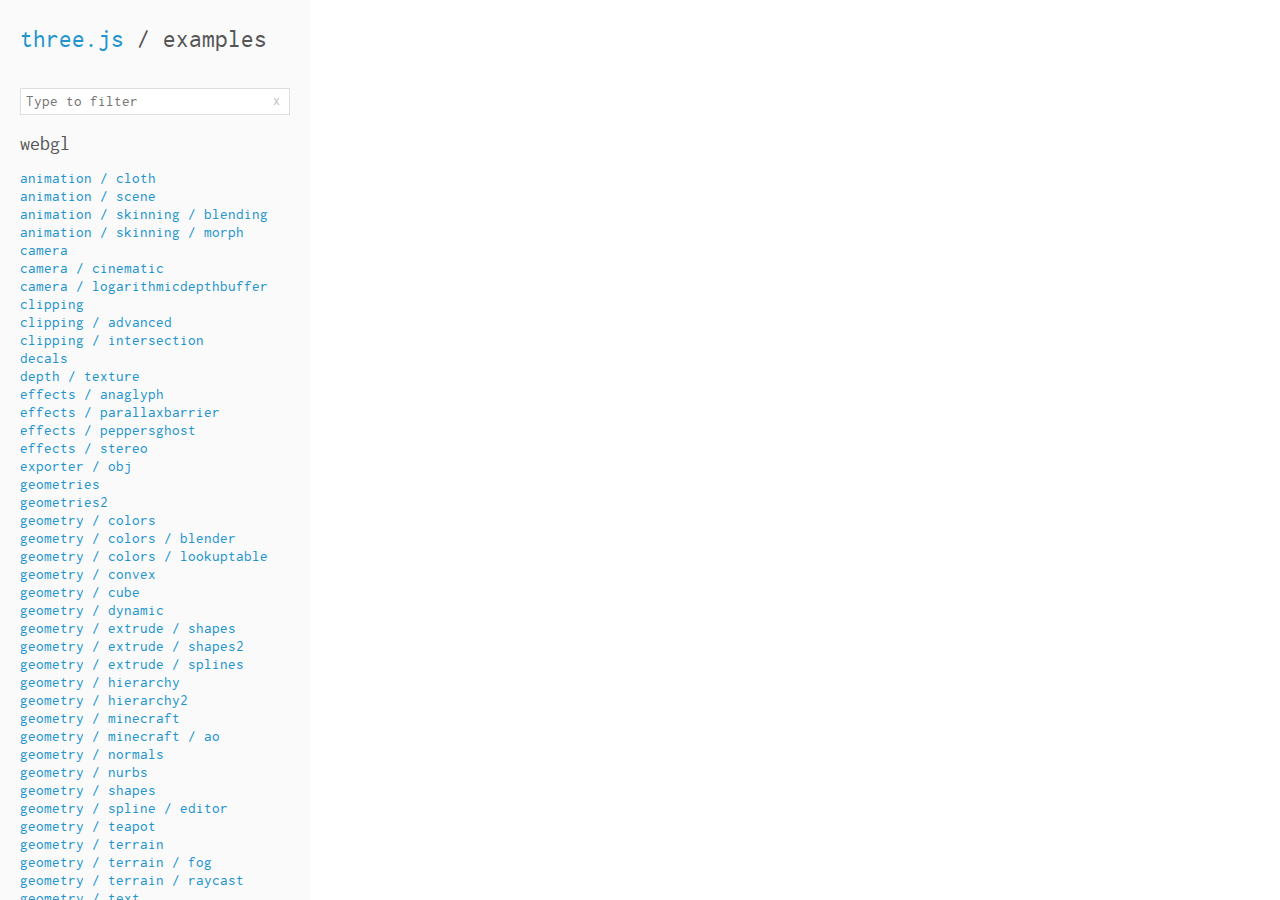
<file: three.js-master/examples/index.html>
<!DOCTYPE html>
<html lang="en">
	<head>
		<title>three.js / examples</title>
		<meta charset="utf-8">
		<meta name="viewport" content="width=device-width, user-scalable=no, minimum-scale=1.0, maximum-scale=1.0">
		<style>

			@font-face {
				font-family: 'inconsolata';
				src: url('files/inconsolata.woff') format('woff');
				font-weight: normal;
				font-style: normal;
			}

			* {
				box-sizing: border-box;
			}

			html {
				height: 100%;
			}

			body {
				background-color: #ffffff;
				margin: 0px;
				height: 100%;
				color: #555;
				font-family: 'inconsolata';
				font-size: 15px;
				line-height: 18px;
				overflow: hidden;
			}

			h1 {
				margin-top: 30px;
				margin-bottom: 40px;
				margin-left: 20px;
				font-size: 25px;
				font-weight: normal;
			}

			h2 {
				font-size: 20px;
				font-weight: normal;
			}

			a {
				color: #2194CE;
				text-decoration: none;
			}

			#panel {
				position: fixed;
				left: 0px;
				width: 310px;
				height: 100%;
				overflow: auto;
				background: #fafafa;
			}

			#panel #content {
				padding: 0px 20px 20px 20px;
			}

			#panel #content .link {
				color: #2194CE;
				text-decoration: none;
				cursor: pointer;
				display: block;
			}

			#panel #content .selected {
				color: #ff0000;
			}

			#panel #content .link:hover {
				text-decoration: underline;
			}

			#viewer {
				position: absolute;
				border: 0px;
				left: 310px;
				width: calc(100% - 310px);
				height: 100%;
				overflow: auto;
			}

			#button {
				position: fixed;
				bottom: 20px;
				right: 20px;
				padding: 8px;
				color: #fff;
				background-color: #555;
				opacity: 0.7;
			}

			#button:hover {
				cursor: pointer;
				opacity: 1;
			}

			.filterBlock{
				margin: 20px;
				position: relative;
			}

			.filterBlock p {
				margin: 0;
			}

			#filterInput {
				width: 100%;
				padding: 5px;
				font-family: inherit;
				font-size: 15px;
				outline: none;
				border: 1px solid #dedede;
			}

			#filterInput:focus{
				border: 1px solid #2194CE;
			}

			#clearFilterButton {
				position: absolute;
				right: 6px;
				top: 50%;
				margin-top: -8px;
				width: 16px;
				height: 16px;
				font-size: 14px;
				color: grey;
				text-align: center;
				line-height: 0;
				padding-top: 7px;
				opacity: .5;
			}

			#clearFilterButton:hover {
				opacity: 1;
			}

			.filtered {
				display: none !important;
			}

			#panel li b {
				font-weight: bold;
			}

			/* mobile */

			#expandButton {
				display: none;
				position: absolute;
				right: 20px;
				top: 12px;
				width: 32px;
				height: 32px;
			}

			#expandButton span {
				height: 2px;
				background-color: #2194CE;
				width: 16px;
				position: absolute;
				left: 8px;
				top: 10px;
			}

			#expandButton span:nth-child(1) {
				top: 16px;
			}

			#expandButton span:nth-child(2) {
				top: 22px;
			}

			@media all and ( max-width: 640px ) {
				h1{
					margin-top: 20px;
					margin-bottom: 20px;
				}
				#panel{
					position: absolute;
					left: 0;
					top: 0;
					height: 480px;
					width: 100%;
					right: 0;
					z-index: 100;
					overflow: hidden;
					border-bottom: 1px solid #dedede;
				}
				#content{
					position: absolute;
					left: 0;
					top: 90px;
					right: 0;
					bottom: 0;
					font-size: 17px;
					line-height: 22px;
					overflow: auto;
				}
				#viewer{
					position: absolute;
					left: 0;
					top: 56px;
					width: 100%;
					height: calc(100% - 56px);
				}
				#expandButton{
					display: block;
				}
				#panel.collapsed{
					height: 56px;
				}
			}

		</style>
	</head>
	<body>

		<div id="panel" class="collapsed">
			<h1><a href="http://threejs.org">three.js</a> / examples</h1>
			<a id="expandButton" href="#">
				<span></span>
				<span></span>
				<span></span>
			</a>
			<div class="filterBlock" >
				<input type="text" id="filterInput" placeholder="Type to filter"/>
				<a href="#" id="clearFilterButton" >x</a>
			</div>
			<div id="content"></div>
		</div>
		<iframe id="viewer" name="viewer" allowfullscreen allowvr onmousewheel=""></iframe>

		<script src="files.js"></script>

		<script>

		function extractQuery() {
			var p = window.location.search.indexOf( '?q=' );
			if( p !== -1 ) {
				return window.location.search.substr( 3 );
			}
			return ''
		}

		var panel = document.getElementById( 'panel' );
		var content = document.getElementById( 'content' );
		var viewer = document.getElementById( 'viewer' );

		var filterInput = document.getElementById( 'filterInput' );
		var clearFilterButton = document.getElementById( 'clearFilterButton' );

		var expandButton = document.getElementById( 'expandButton' );
		expandButton.addEventListener( 'click', function ( event ) {
			panel.classList.toggle( 'collapsed' );
			event.preventDefault();
		} );

		// iOS iframe auto-resize workaround

		if ( /(iPad|iPhone|iPod)/g.test( navigator.userAgent ) ) {

			viewer.style.width = getComputedStyle( viewer ).width;
			viewer.style.height = getComputedStyle( viewer ).height;
			viewer.setAttribute( 'scrolling', 'no' );

		}

		var container = document.createElement( 'div' );
		content.appendChild( container );

		var button = document.createElement( 'div' );
		button.id = 'button';
		button.textContent = 'View source';
		button.addEventListener( 'click', function ( event ) {

			window.open( 'https://github.com/mrdoob/three.js/blob/master/examples/' + selected + '.html' );

		}, false );
		button.style.display = 'none';
		document.body.appendChild( button );

		var links = {};
		var selected = null;

		for ( var key in files ) {

			var section = files[ key ];

			var header = document.createElement( 'h2' );
			header.textContent = key;
			header.setAttribute( 'data-category', key );
			container.appendChild( header );

			for ( var i = 0; i < section.length; i ++ ) {

				( function ( file ) {

					var name = getName( file );

					var link = document.createElement( 'a' );
					link.className = 'link';
					link.textContent = name;
					link.href = file + '.html';
					link.setAttribute( 'target', 'viewer' );
					link.addEventListener( 'click', function ( event ) {

						if ( event.button === 0 ) {

							selectFile( file );

						}

					} );
					container.appendChild( link );

					links[ file ] = link;

				} )( section[ i ] );

			}

		}

		function loadFile( file ) {

			selectFile( file );
			viewer.src = file + '.html';

		}

		function selectFile( file ) {

			if ( selected !== null ) links[ selected ].classList.remove( 'selected' );

			links[ file ].classList.add( 'selected' );

			window.location.hash = file;
			viewer.focus();

			button.style.display = '';
			panel.classList.toggle( 'collapsed' );

			selected = file;

		}

		if ( window.location.hash !== '' ) {

			loadFile( window.location.hash.substring( 1 ) );

		}

		// filter

		filterInput.addEventListener( 'input', function( e ) {

			updateFilter();

		} );

		clearFilterButton.addEventListener( 'click', function( e ) {

			filterInput.value = '';
			updateFilter();
			e.preventDefault();

		} );

		function updateFilter() {

			var v = filterInput.value;
			if( v !== '' ) {
				window.history.replaceState( {} , '', '?q=' + v );
			} else {
				window.history.replaceState( {} , '', window.location.pathname );
			}
			if( selected ) window.location.hash = selected;

			var exp = new RegExp( v, 'gi' );

			for ( var key in files ) {

				var section = files[ key ];

				for ( var i = 0; i < section.length; i ++ ) {

					filterExample( section[ i ], exp );

				}

			}

			layoutList();

		}

		function filterExample( file, exp ){

			var link = links[ file ];
			var name = getName( file );
			var res = file.match( exp );
			var text;

			if ( res && res.length > 0 ) {

				link.classList.remove( 'filtered' );

				for( var i = 0; i < res.length; i++ ) {
					text = name.replace( res[ i ], '<b>' + res[ i ] + '</b>' );
				}

				link.innerHTML = text;

			} else {

				link.classList.add( 'filtered' );
				link.innerHTML = name;

			}
		}

		function getName( file ) {

			var name = file.split( '_' );
			name.shift();
			return name.join( ' / ' );

		}

		function layoutList() {

			for ( var key in files ) {

				var collapsed = true;

				var section = files[ key ];

				for ( var i = 0; i < section.length; i ++ ) {

					var file = section[ i ];

					if( !links[ file ].classList.contains( 'filtered' ) ){

						collapsed = false;
						break;

					}

				}

				var element = document.querySelector( 'h2[data-category="' + key + '"]' );

				if( collapsed ){

					element.classList.add( 'filtered' );

				} else {

					element.classList.remove( 'filtered' );

				}

			}

		}

		filterInput.value = extractQuery();
		updateFilter( )

		</script>

	</body>
</html>
</file>
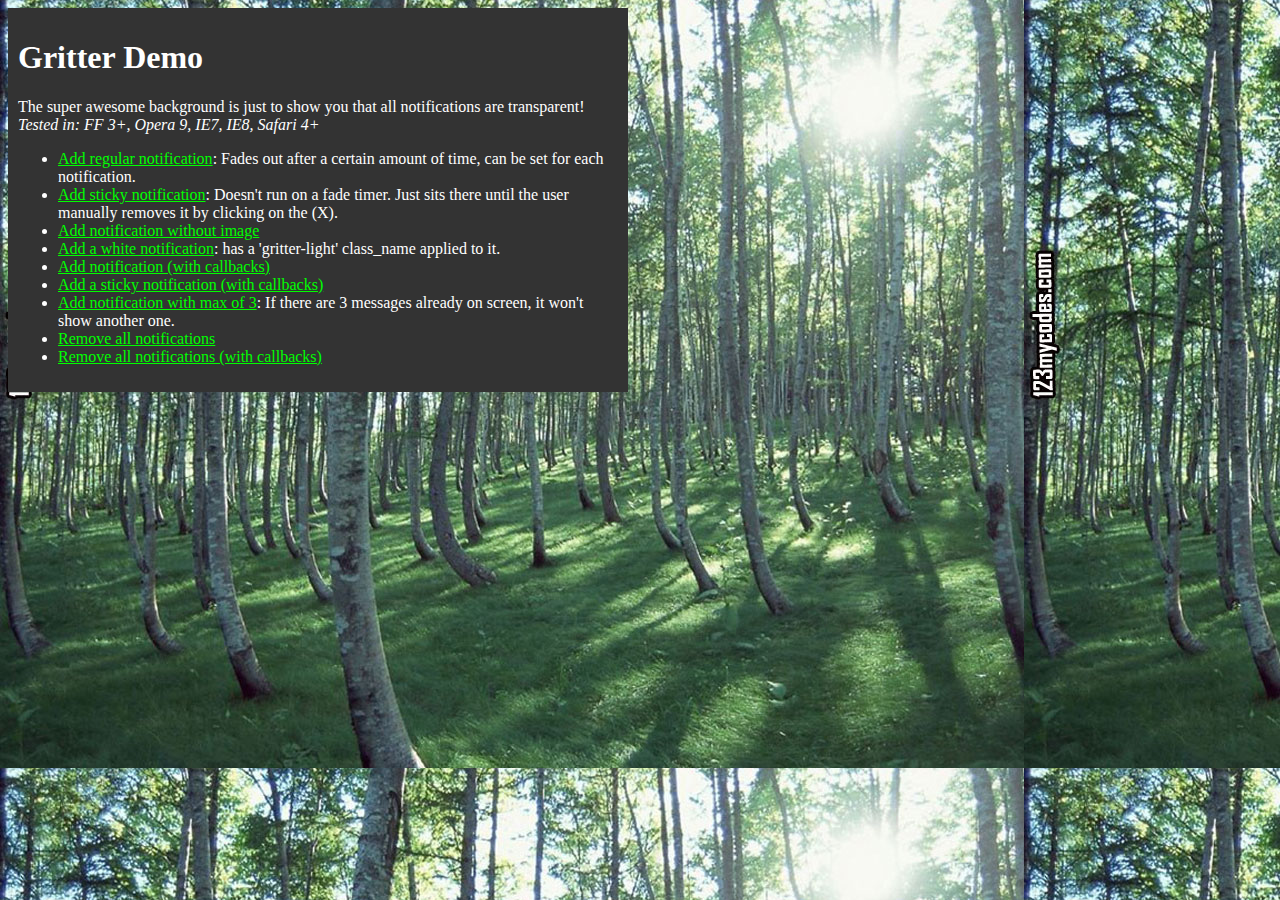
<file: public/assets/lib/jquery.gritter/index.html>
<!DOCTYPE html PUBLIC "-//W3C//DTD XHTML 1.0 Transitional//EN" "http://www.w3.org/TR/xhtml1/DTD/xhtml1-transitional.dtd">
<html xmlns="http://www.w3.org/1999/xhtml">
<head>
<title>Gritter demo for jQuery - boedesign.com</title>
<meta http-equiv="Content-Type" content="text/html; charset=utf-8" />
<link rel="stylesheet" type="text/css" href="css/jquery.gritter.css" />
<script type="text/javascript" src="http://www.google.com/jsapi"></script>
<script type="text/javascript">google.load('jquery', '1.7.1');</script>
<script type="text/javascript" src="js/jquery.gritter.js"></script>
<style type="text/css">
	body {
		background:#222 url(images/trees.jpg);
		color:#fff;
	}
	a {
		color:#00ff00;
	}
	#container {
		width:600px;
		background:#333;
		padding:10px;
	}
</style>
</head>


<body>
<div id="container">
	<h1>Gritter Demo</h1>
	<p>
		The super awesome background is just to show you that all notifications are transparent!
		<em>Tested in: FF 3+, Opera 9, IE7, IE8, Safari 4+</em>
	</p>
	<ul>
		<li>
			<a href="#" id="add-regular">Add regular notification</a>: Fades out after a certain amount of time, can be set for each notification.
		</li>
		<li>
			<a href="#" id="add-sticky">Add sticky notification</a>: Doesn't run on a fade timer.  Just sits there until the user manually removes it by clicking on the (X).
		</li>
		<li>
			<a href="#" id="add-without-image">Add notification without image</a>
		</li>
        <li>
            <a href="#" id="add-gritter-light">Add a white notification</a>: has a 'gritter-light' class_name applied to it.
        </li>
		<li>
			<a href="#" id="add-with-callbacks">Add notification (with callbacks)</a>
		</li>
		<li>
			<a href="#" id="add-sticky-with-callbacks">Add a sticky notification (with callbacks)</a>
		</li>
        <li>
            <a href="#" id="add-max">Add notification with max of 3</a>: If there are 3 messages already on screen, it won't show another one.
        </li>
		<li>
			<a href="#" id="remove-all">Remove all notifications</a>
		</li>
		<li>
			<a href="#" id="remove-all-with-callbacks">Remove all notifications (with callbacks)</a>
		</li>
	</ul>
</div>

<script type="text/javascript">

	$(function(){

		// global setting override
        /*
		$.extend($.gritter.options, {
		    class_name: 'gritter-light', // for light notifications (can be added directly to $.gritter.add too)
		    position: 'bottom-left', // possibilities: bottom-left, bottom-right, top-left, top-right
			fade_in_speed: 100, // how fast notifications fade in (string or int)
			fade_out_speed: 100, // how fast the notices fade out
			time: 3000 // hang on the screen for...
		});
        */

		$('#add-sticky').click(function(){

			var unique_id = $.gritter.add({
				// (string | mandatory) the heading of the notification
				title: 'This is a sticky notice!',
				// (string | mandatory) the text inside the notification
				text: 'Lorem ipsum dolor sit amet, consectetur adipiscing elit. Vivamus eget tincidunt velit. Cum sociis natoque penatibus et <a href="#" style="color:#ccc">magnis dis parturient</a> montes, nascetur ridiculus mus.',
				// (string | optional) the image to display on the left
				image: 'http://s3.amazonaws.com/twitter_production/profile_images/132499022/myface_bigger.jpg',
				// (bool | optional) if you want it to fade out on its own or just sit there
				sticky: true,
				// (int | optional) the time you want it to be alive for before fading out
				time: '',
				// (string | optional) the class name you want to apply to that specific message
				class_name: 'my-sticky-class'
			});

			// You can have it return a unique id, this can be used to manually remove it later using
			/*
			setTimeout(function(){

				$.gritter.remove(unique_id, {
					fade: true,
					speed: 'slow'
				});

			}, 6000)
			*/

			return false;

		});

		$('#add-regular').click(function(){

			$.gritter.add({
				// (string | mandatory) the heading of the notification
				title: 'This is a regular notice!',
				// (string | mandatory) the text inside the notification
				text: 'This will fade out after a certain amount of time. Vivamus eget tincidunt velit. Cum sociis natoque penatibus et <a href="#" style="color:#ccc">magnis dis parturient</a> montes, nascetur ridiculus mus.',
				// (string | optional) the image to display on the left
				image: 'http://a0.twimg.com/profile_images/59268975/jquery_avatar_bigger.png',
				// (bool | optional) if you want it to fade out on its own or just sit there
				sticky: false,
				// (int | optional) the time you want it to be alive for before fading out
				time: ''
			});

			return false;

		});

        $('#add-max').click(function(){

            $.gritter.add({
                // (string | mandatory) the heading of the notification
                title: 'This is a notice with a max of 3 on screen at one time!',
                // (string | mandatory) the text inside the notification
                text: 'This will fade out after a certain amount of time. Vivamus eget tincidunt velit. Cum sociis natoque penatibus et <a href="#" style="color:#ccc">magnis dis parturient</a> montes, nascetur ridiculus mus.',
                // (string | optional) the image to display on the left
                image: 'http://a0.twimg.com/profile_images/59268975/jquery_avatar_bigger.png',
                // (bool | optional) if you want it to fade out on its own or just sit there
                sticky: false,
                // (function) before the gritter notice is opened
                before_open: function(){
                    if($('.gritter-item-wrapper').length == 3)
                    {
                        // Returning false prevents a new gritter from opening
                        return false;
                    }
                }
            });

            return false;

        });

		$('#add-without-image').click(function(){

			$.gritter.add({
				// (string | mandatory) the heading of the notification
				title: 'This is a notice without an image!',
				// (string | mandatory) the text inside the notification
				text: 'This will fade out after a certain amount of time. Vivamus eget tincidunt velit. Cum sociis natoque penatibus et <a href="#" style="color:#ccc">magnis dis parturient</a> montes, nascetur ridiculus mus.'
			});

			return false;
		});

        $('#add-gritter-light').click(function(){

            $.gritter.add({
                // (string | mandatory) the heading of the notification
                title: 'This is a light notification',
                // (string | mandatory) the text inside the notification
                text: 'Just add a "gritter-light" class_name to your $.gritter.add or globally to $.gritter.options.class_name',
                class_name: 'gritter-light'
            });

            return false;
        });

		$('#add-with-callbacks').click(function(){

			$.gritter.add({
				// (string | mandatory) the heading of the notification
				title: 'This is a notice with callbacks!',
				// (string | mandatory) the text inside the notification
				text: 'The callback is...',
				// (function | optional) function called before it opens
				before_open: function(){
					alert('I am called before it opens');
				},
				// (function | optional) function called after it opens
				after_open: function(e){
					alert("I am called after it opens: \nI am passed the jQuery object for the created Gritter element...\n" + e);
				},
				// (function | optional) function called before it closes
				before_close: function(e, manual_close){
                    var manually = (manual_close) ? 'The "X" was clicked to close me!' : '';
					alert("I am called before it closes: I am passed the jQuery object for the Gritter element... \n" + manually);
				},
				// (function | optional) function called after it closes
				after_close: function(e, manual_close){
                    var manually = (manual_close) ? 'The "X" was clicked to close me!' : '';
					alert('I am called after it closes. ' + manually);
				}
			});

			return false;
		});

		$('#add-sticky-with-callbacks').click(function(){

			$.gritter.add({
				// (string | mandatory) the heading of the notification
				title: 'This is a sticky notice with callbacks!',
				// (string | mandatory) the text inside the notification
				text: 'Sticky sticky notice.. sticky sticky notice...',
				// Stickeh!
				sticky: true,
				// (function | optional) function called before it opens
				before_open: function(){
					alert('I am a sticky called before it opens');
				},
				// (function | optional) function called after it opens
				after_open: function(e){
					alert("I am a sticky called after it opens: \nI am passed the jQuery object for the created Gritter element...\n" + e);
				},
				// (function | optional) function called before it closes
				before_close: function(e){
					alert("I am a sticky called before it closes: I am passed the jQuery object for the Gritter element... \n" + e);
				},
				// (function | optional) function called after it closes
				after_close: function(){
					alert('I am a sticky called after it closes');
				}
			});

			return false;

		});

		$("#remove-all").click(function(){

			$.gritter.removeAll();
			return false;

		});

		$("#remove-all-with-callbacks").click(function(){

			$.gritter.removeAll({
				before_close: function(e){
					alert("I am called before all notifications are closed.  I am passed the jQuery object containing all  of Gritter notifications.\n" + e);
				},
				after_close: function(){
					alert('I am called after everything has been closed.');
				}
			});
			return false;

		});


	});
</script>

</body>
</html>
</file>
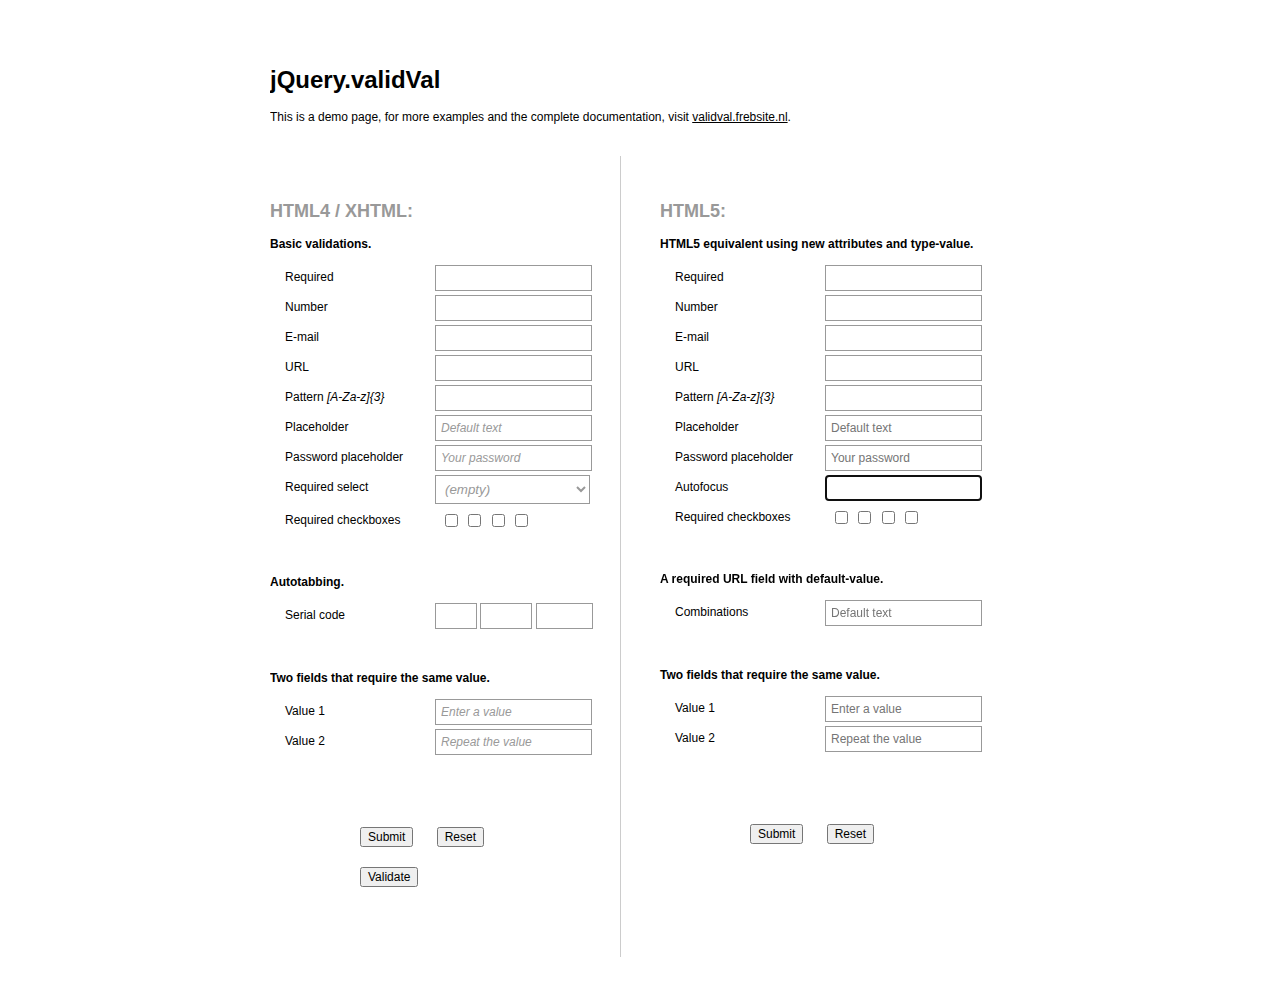
<file: public/assets/lib/validVal/index.html>
<!DOCTYPE html><html xmlns="http://www.w3.org/1999/xhtml">	<head>		<meta http-equiv="content-type" content="text/html;charset=iso-8859-1" />		<title>validVal</title>		<script type="text/javascript" src="http://code.jquery.com/jquery-1.9.1.js"></script>		<script type="text/javascript" src="js/jquery.validVal.min.js"></script>		<script type="text/javascript" src="js/jquery.validVal-customValidations.js"></script>		<script type="text/javascript" src="js/jquery.validVal-debugger.js"></script>		<script type="text/javascript">			$(function() {				$('form[name="form1"]').validVal().validValDebug();				$('form[name="form2"]').validVal();			});		</script>		<style type="text/css" media="all">			* {				color: #000;			}			input[type='text'],			input[type='password'],			input[type='number'],			input[type='email'],			input[type='url'],			textarea, select			{ 				background-color: #fff; 				border: solid 1px #999;				width: 145px;				padding: 5px;			}			textarea			{				height: 100px; 			}			select			{ 				width: 155px; 			}			input[maxlength='3'] {	width: 30px;	}			input[maxlength='4'] {	width: 40px;	}			input[maxlength='5'] {	width: 45px;	}			input[type='text'].focus,			input[type='password'].focus,			input[type='number'].focus,			input[type='email'].focus,			input[type='url'].focus,			textarea.focus,			select.focus			{ 				border-color: #000; 			}			input[type='text'].inactive,			input[type='number'].inactive,			input[type='email'].inactive,			input[type='url'].inactive,			textarea.inactive,			select.inactive,			option.inactive			{				color: #999;				font-style: italic;			}			input[type='text'].invalid,			input[type='password'].invalid,			input[type='number'].invalid,			input[type='email'].invalid,			input[type='url'].invalid, 			textarea.invalid, select.invalid			{				border-color: red;			}						span.checkbox-container			{				border: 1px solid transparent;				display: block;				width: 145px;				padding: 2px 5px;				float: left;			}			span.checkbox-container.invalid			{				border-color: red;			}			select.inactive option			{				color: #000;				font-style: normal;			}			select option.inactive,			select.inactive option.inactive			{				color: #999;				font-style: italic;			}						input[type='submit'] 			{				margin: 0 20px 0 90px;			}			body, p, input			{				font-family: Arial, Helvetica, sans-serif;				font-size: 12px;			}			h2 			{				color: #999;			}			body > div 			{				width: 740px;				margin: 50px auto 0 auto;				overflow: hidden;			}			.column			{				padding: 30px 0 50px 0;				margin: 20px 0;				width: 350px;				float: left;			}			.column.right			{				float: right;			}			.column.left			{				border-right: 1px solid #ccc;			}			.column div			{				padding: 2px 0;			}			.column div:after			{				content: '';				display: block;				clear: both;			}			label			{				width: 150px;				padding: 5px 0 0 15px;				display: block;				float: left;			}		</style>	</head>	<body>		<div>			<h1>jQuery.validVal</h1>			<p>This is a demo page, for more examples and the complete documentation, visit <a href="http://validval.frebsite.nl" target="_blank">validval.frebsite.nl</a>.</p>			<form class="column left" name="form1">				<h2>HTML4 / XHTML:</h2>				<p><strong>Basic validations.</strong></p>				<div>					<label for="i1">Required</label>					<input id="i1" name="required" type="text" value="" class="required" size="24" />				</div>				<div>					<label for="i2">Number</label>					<input id="i2" name="number" type="text" value="" class="number" size="24" />				</div>				<div>					<label for="i3">E-mail</label>					<input id="i3" name="email" type="text" value="" class="email" size="24" />				</div>				<div>					<label for="i4">URL</label>					<input id="i4" name="url" type="text" value="" class="url" size="24" />				</div>				<div>					<label for="i5">Pattern <em>[A-Za-z]{3}</em></label>					 <input id="i5" name="pattern" type="text" value="" alt="/[A-Za-z]{3}/" class="pattern" size="24" />				</div>				<div>					<label for="i6">Placeholder</label>					<input id="i6" name="placeholder" type="text" value="Default text" class="placeholder" size="24" />				</div>				<div>					<label for="i7">Password placeholder</label>					<input id="i7" name="password" type="password" value="Your password" class="placeholder" size="24" />				</div>				<div>					<label for="i8">Required select</label>					<select id="i8" class="required placeholder" name="select" size="1">						<option value="">(empty)</option>						<option value="a">A</option>						<option value="b">B</option>						<option value="c">C</option>						<option value="d">D</option>					</select>				</div>				<div>					<label for="i9">Required checkboxes</label>					<span class="checkbox-container">						<input type="checkbox" class="requiredgroup:cbx" name="cbx1" value="a" id="i9" />						<input type="checkbox" class="requiredgroup:cbx" name="cbx2" value="b" />						<input type="checkbox" class="requiredgroup:cbx" name="cbx3" value="c" />						<input type="checkbox" class="requiredgroup:cbx" name="cbx4" value="d" />					</span>				</div>				<br />				<br />				<p><strong>Autotabbing.</strong></p>				<div>					<label for="i10">Serial code</label>					<input name="serial1" type="text" value="" size="3" maxlength="3" tabindex="1" class="autotab" id="i10" />					<input name="serial2" type="text" value="" size="4" maxlength="4" tabindex="2" class="autotab" />					<input name="serial3" type="text" value="" size="5" maxlength="5" tabindex="3" />				</div>				<br />				<br />				<p><strong>Two fields that require the same value.</strong></p>				<div>					<label for="i11">Value 1</label>					<input id="i11" name="value1" type="text" value="Enter a value" class="placeholder" size="24" />				</div>				<div>					<label for="i12">Value 2</label>					<input id="i12" name="value2" type="text" value="Repeat the value" class="placeholder corresponding:value1" size="24" />				</div>				<br />				<br />				<br />				<br />				<br />				<input type="submit" value="Submit" />				<input type="reset" value="Reset" />			</form>			<form class="column right" name="form2">				<h2>HTML5:</h2>				<p><strong>HTML5 equivalent using new attributes and type-value.</strong></p>				<div>					<label for="i51">Required</label>					<input id="i51" name="required5" required type="text" value="" size="24" />				</div>				<div>					<label for="i52">Number</label>					<input id="i52" name="number5" type="number" value="" size="24" />				</div>				<div>					<label for="i53">E-mail</label>					<input id="i53" name="email5" type="email" value="" size="24" />				</div>				<div>					<label for="i54">URL</label>					<input id="i54" name="url5" type="url" value="" size="24" />				</div>				<div>					<label for="i55">Pattern <em>[A-Za-z]{3}</em></label>					<input id="i55" name="pattern5" pattern="[A-Za-z]{3}" type="text" value="" size="24" />				</div>				<div>					<label for="i56">Placeholder</label>					<input id="i56" name="placeholder5" placeholder="Default text" type="text" value="" size="24" />				</div>				<div>					<label for="i57">Password placeholder</label>					<input id="i57" name="password5" placeholder="Your password" type="password" value="" size="24" />				</div>				<div>					<label for="i58">Autofocus</label>					<input id="i58" name="autofocus5" autofocus type="text" value="" size="24" />				</div>				<div>					<label for="i59">Required checkboxes</label>					<span class="checkbox-container">						<input type="checkbox" data-vv-requiredgroup="cbx5" name="cbx51" value="a" id="i59" />						<input type="checkbox" data-vv-requiredgroup="cbx5" name="cbx52" value="b" />						<input type="checkbox" data-vv-requiredgroup="cbx5" name="cbx53" value="c" />						<input type="checkbox" data-vv-requiredgroup="cbx5" name="cbx54" value="d" />					</span>				</div>				<br />				<br />					<p><strong>A required URL field with default-value.</strong></p>					<div>						<label for="i60">Combinations</label>						<input id="i60" name="combinations5" type="url" placeholder="Default text" required size="24" />					</div>				<br />				<br />				<p><strong>Two fields that require the same value.</strong></p>				<div>					<label for="i61">Value 1</label>					<input id="i61" name="value51" type="text" placeholder="Enter a value" value="" size="24" />				</div>				<div>					<label for="i62">Value 2</label>					<input id="i62" name="value52" type="text" placeholder="Repeat the value" value="" data-vv-corresponding="value51" size="24" />				</div>				<br />				<br />				<br />				<br />				<br />				<input type="submit" value="Submit" />				<input type="reset" value="Reset" />			</form>		</div>	</body></html>
</file>
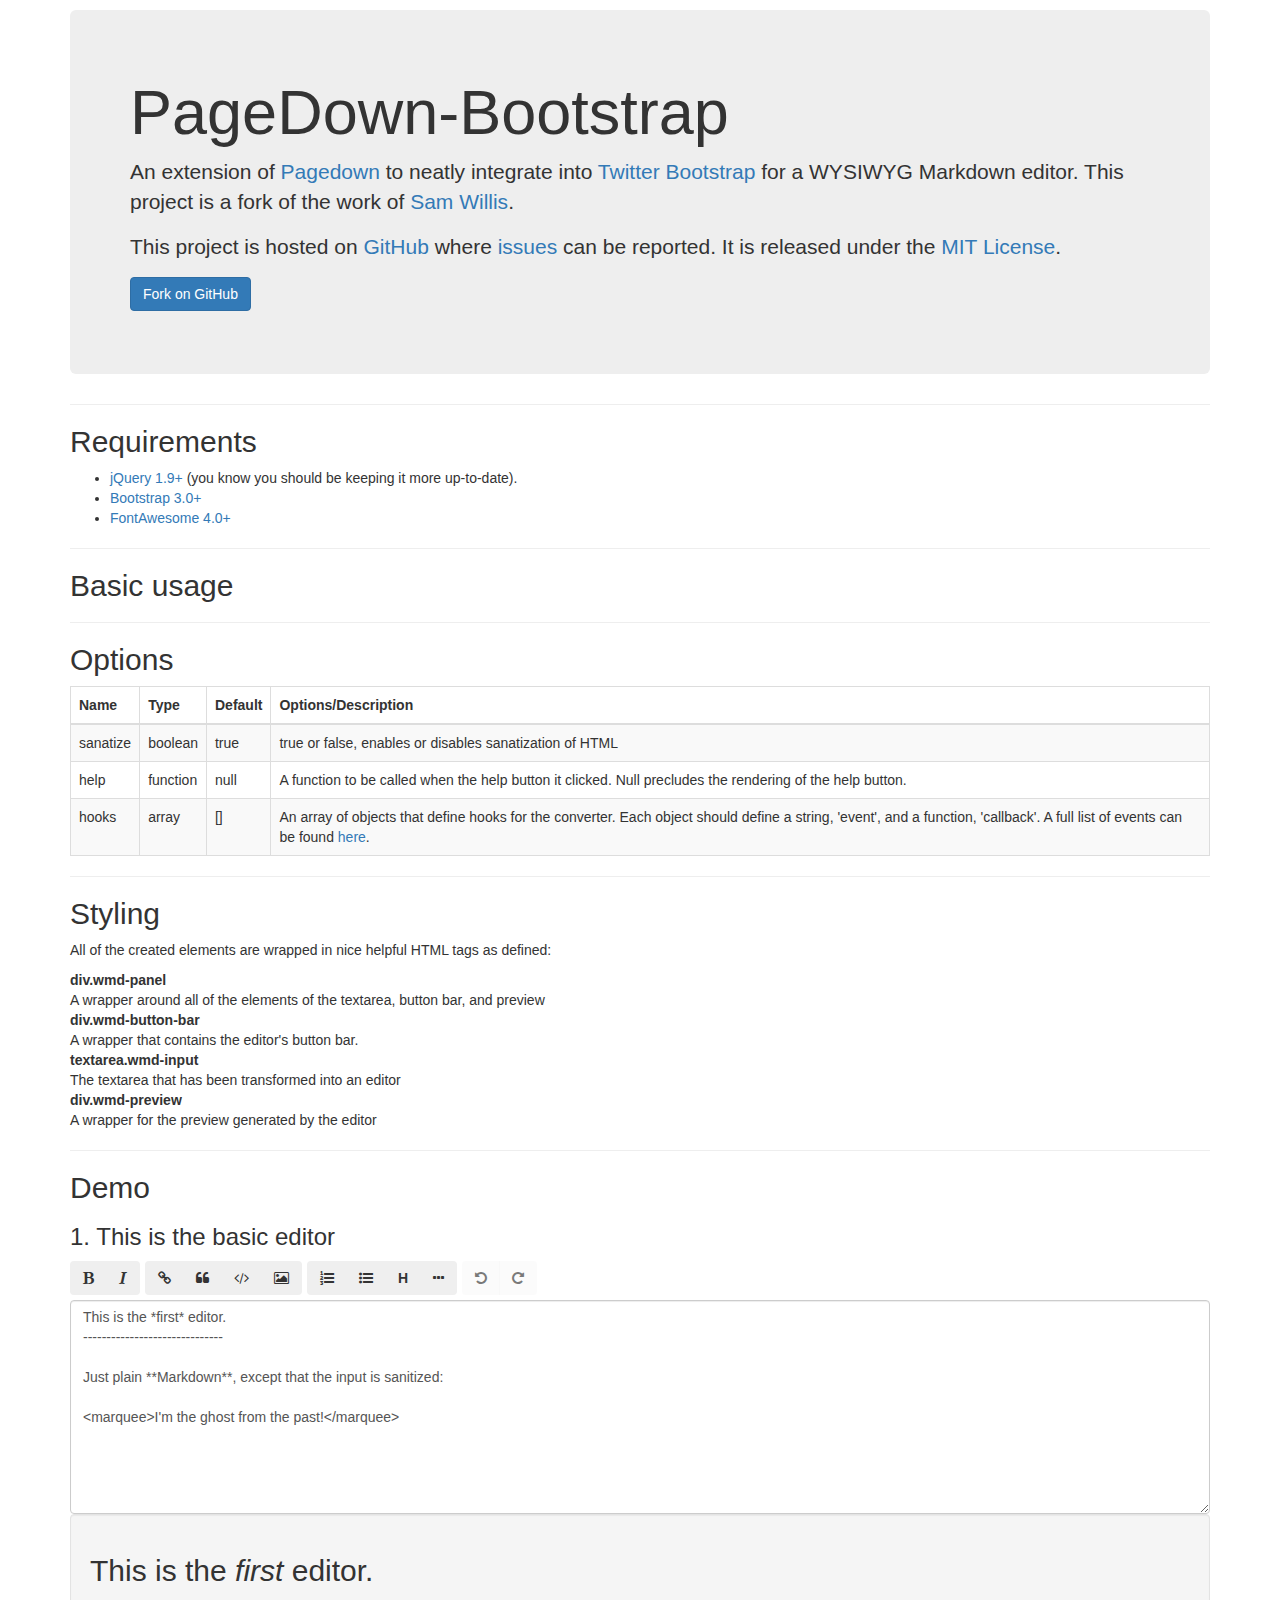
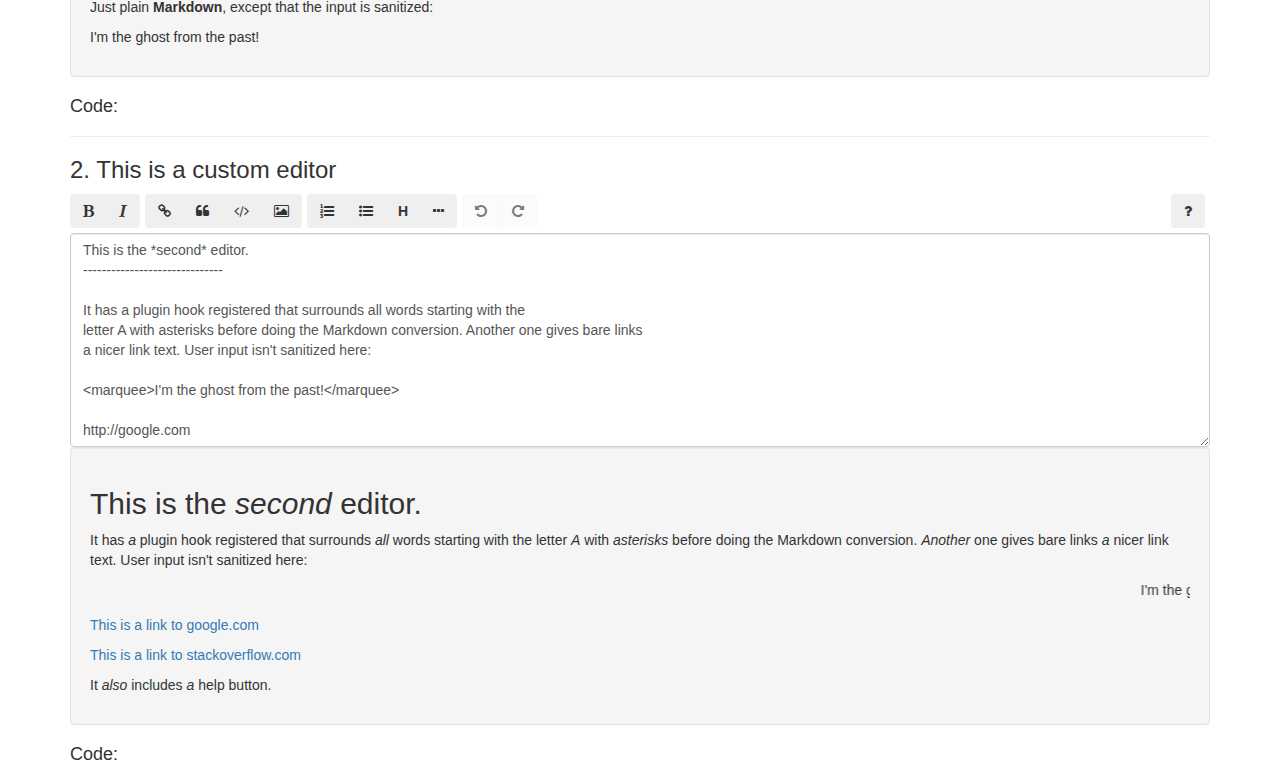
<file: public/assets/lib/pagedown-bootstrap/demo/index.html>
<!DOCTYPE html>
<html lang="en">
<head>

	<meta charset="utf-8">
	<title>PageDown-Bootstrap</title>
	<meta name="viewport" content="width=device-width, initial-scale=1.0">
	<meta name="description" content="">
	<meta name="author" content="">

	<link href="http://netdna.bootstrapcdn.com/bootstrap/3.0.3/css/bootstrap.min.css" rel="stylesheet">
	<link href="http://netdna.bootstrapcdn.com/font-awesome/4.0.3/css/font-awesome.min.css" rel="stylesheet">
	<link href="../css/jquery.pagedown-bootstrap.css" rel="stylesheet">

	<style>
		body {
			padding-top: 10px;
		}
	</style>

	<!-- Le HTML5 shim, for IE6-8 support of HTML5 elements -->
	<!--[if lt IE 9]>
	  <script src="http://html5shim.googlecode.com/svn/trunk/html5.js"></script>
	<![endif]-->

	<script src="http://ajax.googleapis.com/ajax/libs/jquery/1.9.1/jquery.min.js"></script>
	<script src="http://netdna.bootstrapcdn.com/bootstrap/3.0.3/js/bootstrap.min.js"></script>
	<script type="text/javascript" src="../js/jquery.pagedown-bootstrap.combined.min.js"></script>

</head>
<body>

	<div class="container">

		<div class="jumbotron">
			<h1>PageDown-Bootstrap</h1>
			<p>
				An extension of <a href="http://code.google.com/p/pagedown/">Pagedown</a> to neatly integrate into <a href="http://getbootstrap.com/">Twitter Bootstrap</a> for a WYSIWYG Markdown editor. This project is a fork of the work of <a href="https://github.com/samwillis/pagedown-bootstrap">Sam Willis</a>.
			</p>
			<p>
				This project is hosted on <a href="https://github.com/kevinoconnor7/pagedown-bootstrap/">GitHub</a> where <a href="https://github.com/kevinoconnor7/pagedown-bootstrap/issues">issues</a> can be reported. It is released under the <a href="https://raw.github.com/kevinoconnor7/pagedown-bootstrap/master/LICENSE.txt">MIT License</a>.
			</p>
			<p>
				<a class="btn btn-primary btn-large" href="https://github.com/kevinoconnor7/pagedown-bootstrap/">
				Fork on GitHub
				</a>
			</p>
		</div>

		<hr />
		<h2>Requirements</h2>
		<ul>
			<li><a href="http://jquery.com">jQuery 1.9+</a> (you know you should be keeping it more up-to-date).</li>
			<li><a href="http://getbootstrap.com/">Bootstrap 3.0+</a></li>
			<li><a href="http://fontawesome.io/">FontAwesome 4.0+</a></li>
		</ul>

		<hr />

		<h2>Basic usage</h2>
		<script src="https://gist.github.com/kevinoconnor7/5432336.js"></script>

		<hr />

		<h2>Options</h2>
		<table class="table table-bordered table-striped">
			<thead>
				<tr>
					<th>Name</th>
					<th>Type</th>
					<th>Default</th>
					<th>Options/Description</th>
				</tr>
			</thead>
			<tbody>
				<tr>
					<td>sanatize</td>
					<td>boolean</td>
					<td>true</td>
					<td>true or false, enables or disables sanatization of HTML</td>
				</tr>
				<tr>
					<td>help</td>
					<td>function</td>
					<td>null</td>
					<td>A function to be called when the help button it clicked. Null precludes the rendering of the help button.</td>
				</tr>
				<tr>
					<td>hooks</td>
					<td>array</td>
					<td>[]</td>
					<td>
						An array of objects that define hooks for the converter. Each object should define a string, 'event', and a function, 'callback'. A full list of events can be found <a href="http://code.google.com/p/pagedown/wiki/PageDown#Hooks_on_the_converter_object">here</a>.
					</td>
				</tr>
			</tbody>
		</table>

		<hr />

		<h2>Styling</h2>
		<p>
			All of the created elements are wrapped in nice helpful HTML tags as defined:
		</p>
		<dl>
			<dt>div.wmd-panel</dt>
			<dd>A wrapper around all of the elements of the textarea, button bar, and preview</dd>
			<dt>div.wmd-button-bar</dt>
			<dd>A wrapper that contains the editor's button bar.</dd>
			<dt>textarea.wmd-input</dt>
			<dd>The textarea that has been transformed into an editor</dd>
			<dt>div.wmd-preview</dt>
			<dd>A wrapper for the preview generated by the editor</dd>
		</dl>

		<hr />

		<h2>Demo</h2>

		<h3>1. This is the basic editor</h3>
<textarea id="pagedownMe" class="form-control" rows="10">
This is the *first* editor.
------------------------------

Just plain **Markdown**, except that the input is sanitized:

<marquee>I'm the ghost from the past!</marquee>
</textarea>
		<h4>Code:</h4>
		<script src="https://gist.github.com/kevinoconnor7/5432336.js"></script>

		<hr />

		<h3>2. This is a custom editor</h3>

<textarea id="pagedownMeDangerously" class="form-control" rows="10">
This is the *second* editor.
------------------------------

It has a plugin hook registered that surrounds all words starting with the
letter A with asterisks before doing the Markdown conversion. Another one gives bare links
a nicer link text. User input isn't sanitized here:

<marquee>I'm the ghost from the past!</marquee>

http://google.com

http://stackoverflow.com

It also includes a help button.
</textarea>
		<h4>Code:</h4>
		<script src="https://gist.github.com/kevinoconnor7/5432376.js"></script>
	</div>

	<script type="text/javascript">
		(function () {

			$("textarea#pagedownMe").pagedownBootstrap();

			$("textarea#pagedownMeDangerously").pagedownBootstrap({
				'sanatize': false,
				'help': function () { alert("Do you need help?"); },
				'hooks': [
					{
						'event': 'preConversion',
						'callback': function (text) {
							return text.replace(/\b(a\w*)/gi, "*$1*");
						}
					},
					{
						'event': 'plainLinkText',
						'callback': function (url) {
							return "This is a link to " + url.replace(/^https?:\/\//, "");
						}
					}
				]
			});

			$('.wmd-preview').addClass('well');

		})();
	</script>
</body>
</html>
</file>
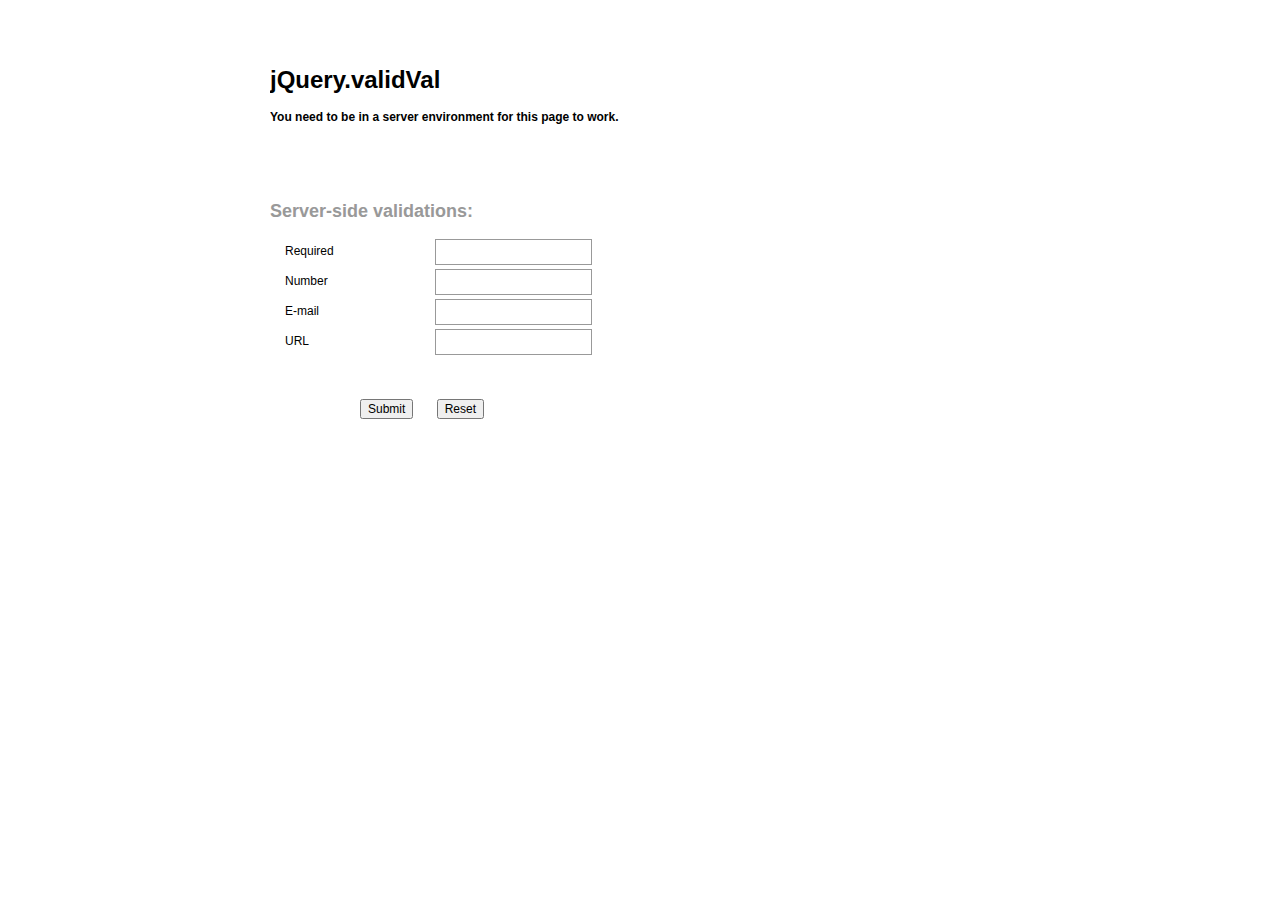
<file: public/assets/lib/validVal/serverside-validations/index.html>
<!DOCTYPE html PUBLIC "-//W3C//DTD XHTML 1.0 Transitional//EN" "http://www.w3.org/TR/xhtml1/DTD/xhtml1-transitional.dtd"><html xmlns="http://www.w3.org/1999/xhtml">	<head>		<meta http-equiv="content-type" content="text/html;charset=iso-8859-1" />		<title>validVal</title>		<script type="text/javascript" src="http://code.jquery.com/jquery-1.9.1.js"></script>		<script type="text/javascript" language="javascript" src="../js/jquery.validVal.min.js"></script>		<script type="text/javascript" language="javascript">			$(function() {				$('form').validVal({					customValidations: {						'serverside-validation': function( v ) {							var result = true;							$.ajax({								async: false, // !important								url: 'validations.php',								data: 'name=' + $(this).attr( 'name' ) + '&value=' + v,								success: function( yesOrNo ) {									if ( yesOrNo != 'yes' ) {										result = false;									}								}							});							return result;						}					}				});			});		</script>		<style type="text/css" media="all">			* {				color: #000;			}			input[type='text'] { 				background-color: #fff; 				border: solid 1px #999;				padding: 5px;			}			input[type='text'] { 				width: 145px;			}			input[type='text'].focus { 				border-color: #000 !important; 			}			input[type='text'].inactive { 				color: #999;				font-style: italic;			}			input[type='text'].invalid {				border-color: red;			}						input[type='submit'] {				margin: 0 20px 0 90px;			}			body, p, input {				font-family: Arial, Helvetica, sans-serif;				font-size: 12px;			}			h2 {				color: #999;			}			form {				width: 740px;				margin: 50px auto 0 auto;				overflow: hidden;			}			.column {				padding: 30px 0 50px 0;				margin: 20px 0;				width: 350px;				float: left;			}			.column div {				height: 26px;				padding: 2px 0;			}			label {				width: 150px;				padding: 5px 0 0 15px;				display: block;				float: left;			}		</style>	</head>	<body>		<form>			<h1>jQuery.validVal</h1>			<p><strong>You need to be in a server environment for this page to work.</strong></p>			<div class="column">				<h2>Server-side validations:</h2>				<div>					<label for="i1">Required</label>					 <input id="i1" name="required" type="text" value="" class="serverside-validation" size="24" />				</div>				<div>					<label for="i2">Number</label>					 <input id="i2" name="number" type="text" value="" class="serverside-validation" size="24" />				</div>				<div>					<label for="i3">E-mail</label>					 <input id="i3" name="email" type="text" value="" class="serverside-validation" size="24" />				</div>				<div>					<label for="i4">URL</label>					 <input id="i4" name="url" type="text" value="" class="serverside-validation" size="24" />				</div>				<br />				<br />				<br />				<input type="submit" value="Submit" />				<input type="reset" value="Reset" />			</div>		</form>	</body></html>
</file>
